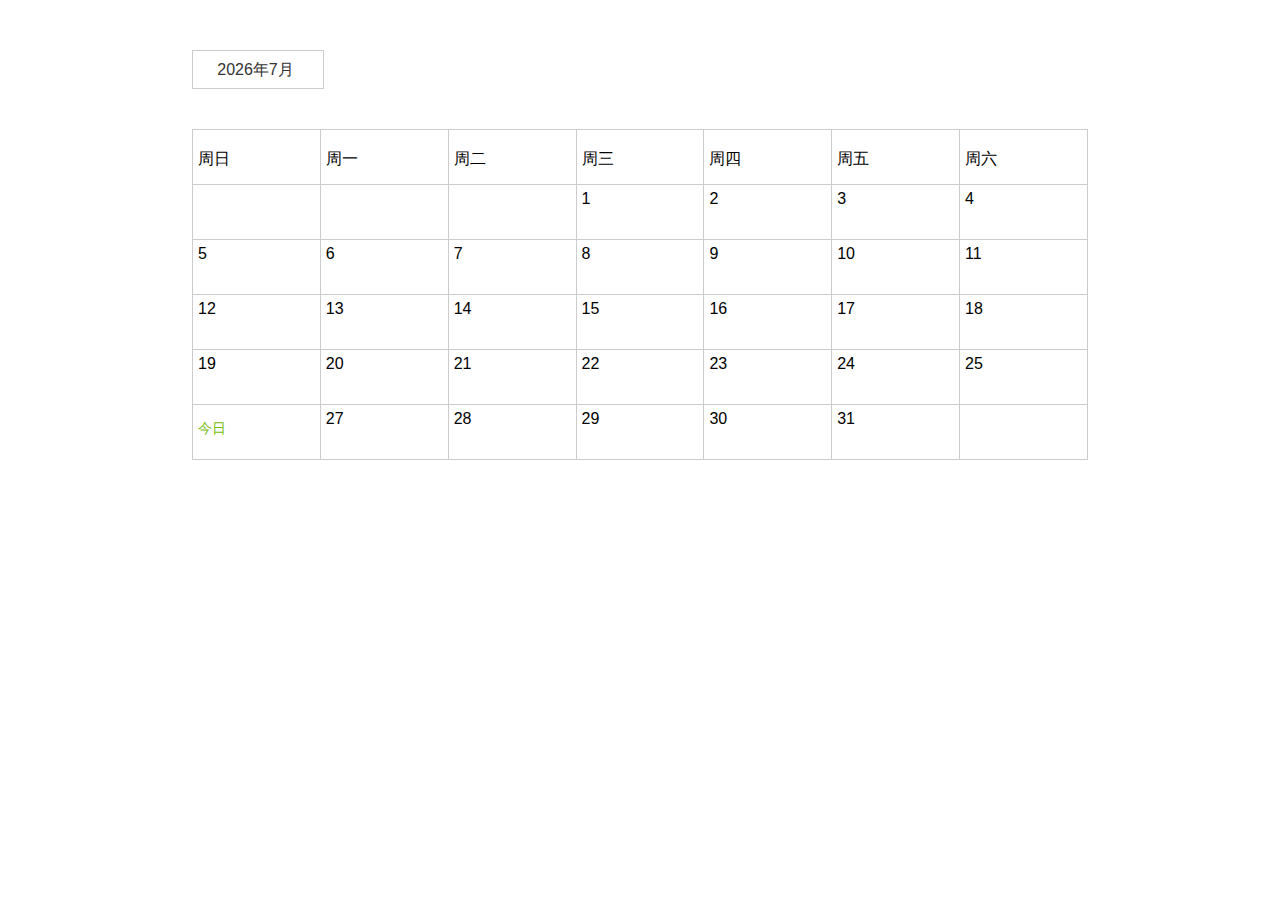
<file: 2017-01-17/calendar/index.html>
<!DOCTYPE html>
<html lang="en">
<head>
	<meta charset="UTF-8">
	<title>Document</title>
	<style type="text/css">
		body,div,li,ul,p,table {margin: 0;padding: 0;}
		body {font: 14px "Microsoft YaHei", "Helvetica Neue", Helvetica, Arial, STHeiti, simsun, sans-serif;}
		.calendar_box {width:70%;margin: auto;}
		.calendar_head {padding: 0 0 40px 0;}
		.calendar_select {cursor: pointer;position:relative;font-size: 16px;color:#333;border:1px solid #ccc;display: inline-block;width: 130px;height: 37px;text-align: center;line-height: 37px;}
		.calendar_select .m-select-v {margin-right: 5px;}
		.calendar_select .fa {font-size: 22px;}
		.m-select-plain {width: 130px;border:1px solid #ccc;list-style: none;border-top:0;text-align: center;position: absolute;top: 38px;left: -1px;background: #fff;display: none;z-index:2;cursor: pointer;}
		.m-select-plain li{padding: 5px 0;}
		.m-select-plain li.current,.m-select-plain li:hover{background: #eee;}
		.calendar_head label {color: #4D4D4D;font-size: 16px;margin-right: 30px;}
		table.calendar_main {width: 100%;}
		table.calendar_main p {color:rgb(236, 108, 33);font-size: 14px;}
		table.calendar_main {border-collapse: collapse;}
		table.calendar_main td,table.calendar_main th {height:55px;padding:5px 0 0 5px;height:55px;box-sizing:border-box;-webkit-box-sizing:border-box;-moz-box-sizing:border-box;width: 125px;text-align: left;font-size: 16px;}
		table.calendar_main td p {margin-top: 10px;}
		table.calendar_main .today {color: #77BD0E;}
	</style>
</head>
<body style="padding-top:50px">
	<div class="calendar_box">
        <div class="calendar_head clearfix">
            <div id="m_select" class="calendar_select">
                <span id="month" class="m-select-v"></span>
                <ul id="m_select_plain" class="m-select-plain">
                    
                </ul>
            </div>
        </div>
        <table id="date_view" class="calendar_main" border="1" borderColor="#ccc"></table>
    </div>
    <script type="text/javascript" src="./js/jquery.js"></script>
    <script type="text/javascript" src="./js/calendar.js"></script>
    <script type="text/javascript">
    	(function(){
    		// 回款日历的数据
		    var url = "./js/calendar.json";
		    calendar.init(url);
    	})();
    </script>
</body>
</html>
</file>
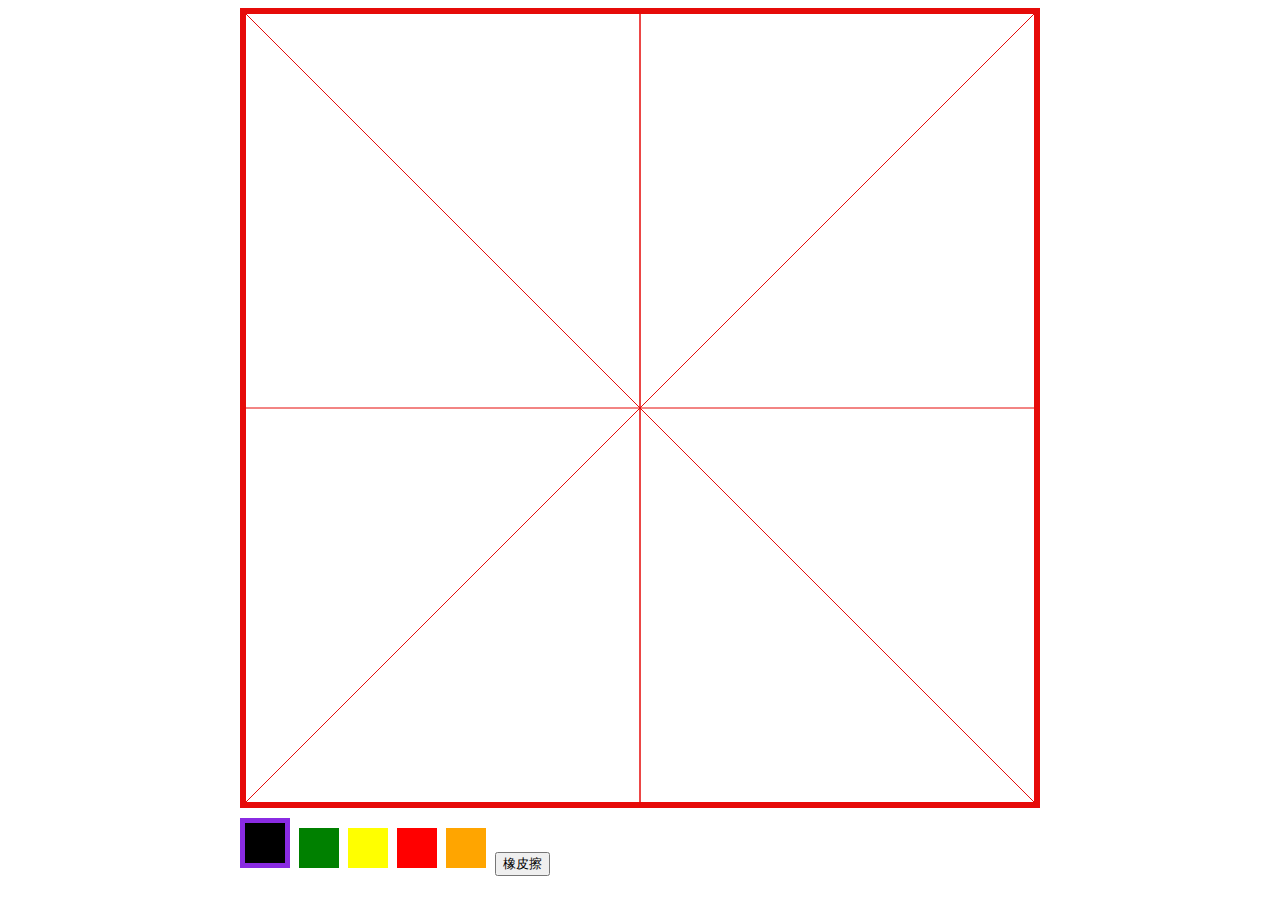
<file: 2017-01-17/canvas/index.html>
<!DOCTYPE html>
<html lang="en">
<head>
	<meta charset="UTF-8">
	<title>Document</title>
	<link rel="stylesheet" type="text/css" href="handwriting.css">
</head>
<body>
	<canvas id="handW">
		您的浏览器不支持canvas
	</canvas>
	<div class="btn_group">
		<div id="black_btn" class="colorBtn active"></div>
		<div id="green_btn" class="colorBtn"></div>
		<div id="yellow_btn" class="colorBtn"></div>
		<div id="red_btn" class="colorBtn"></div>
		<div id="orange_btn" class="colorBtn"></div>
		<button id="clear_btn">橡皮擦</button>
	</div>
	<script type="text/javascript" src="jquery-1.8.1.min.js"></script>
	<script type="text/javascript" src="handwriting.js"></script>
</body>
</html>
</file>
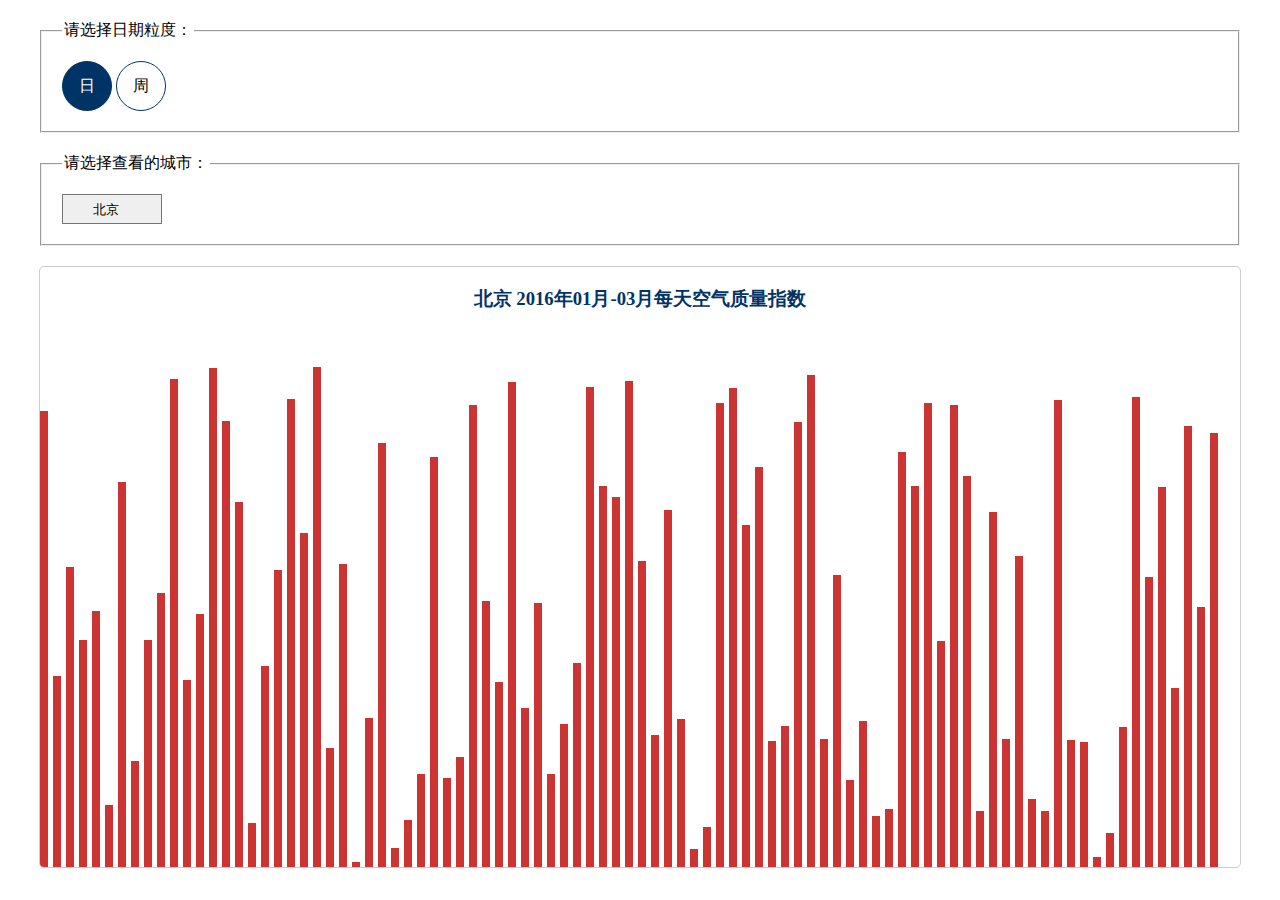
<file: 2017-01-17/ife-baidu-17/index.html>
<!DOCTYPE>
<html>
  <head>
    <meta charset="utf-8">
    <title>IFE JavaScript Task 01</title>
    <style type="text/css">
        fieldset {
           width: 1200px;
           margin: 20px auto;
           padding: 20px;
           box-sizing:border-box;
        }
        h3 {
          text-align: center;
          color: #003366;
        }
        .gra-time {
           display: inline-block;
           width: 3em;
           height: 3em;
           line-height: 3em;
           border:1px solid #003366;
           border-radius: 50%;
           -webkit-border-radius: 50%;
           -moz-border-radius: 50%;
           text-align: center;
           cursor: pointer;
        }
        .gra-time.selected {
           background: #003366;
           color: #fff;
        }
        #city-select {
          appearance:none;
          -webkit-appearance:none;
          -moz-appearance:none;
          width: 100px;
          height: 30px;
          padding-left: 30px;
          outline: 0;
        }
        .aqi-chart-wrap {
          position: relative;
          height: 600px;
          width: 1200px;
          margin: 20px auto;
          border: 1px solid #ccc;
          border-radius: 5px;
          overflow: hidden;
        }
        @keyframes heightAni {
           from {
              bottom: -300px;
           }
           to {
              bottom: 0; 
           }
        }
        .rect1 {
          background: #CC3333;
          position: absolute;
          bottom: 0;
          animation: heightAni .5s ease-out;
          -webkit-animation: heightAni .5s ease-out;
          -moz-animation: heightAni .5s ease-out;

        }
    </style>
  </head>
<body>
  <fieldset id="form-gra-time">
    <legend>请选择日期粒度：</legend>
    <span data-value="day" class="gra-time selected">日</span>
    <span data-value="week" class="gra-time">周</span>
  </fieldset>

  <fieldset>
    <legend>请选择查看的城市：</legend>
    <select id="city-select">
      <option>北京</option>
    </select>
  </fieldset>

  <div id="chart" class="aqi-chart-wrap">
  </div>
  <script src="task17.js"></script>
</body>
</html>
</file>
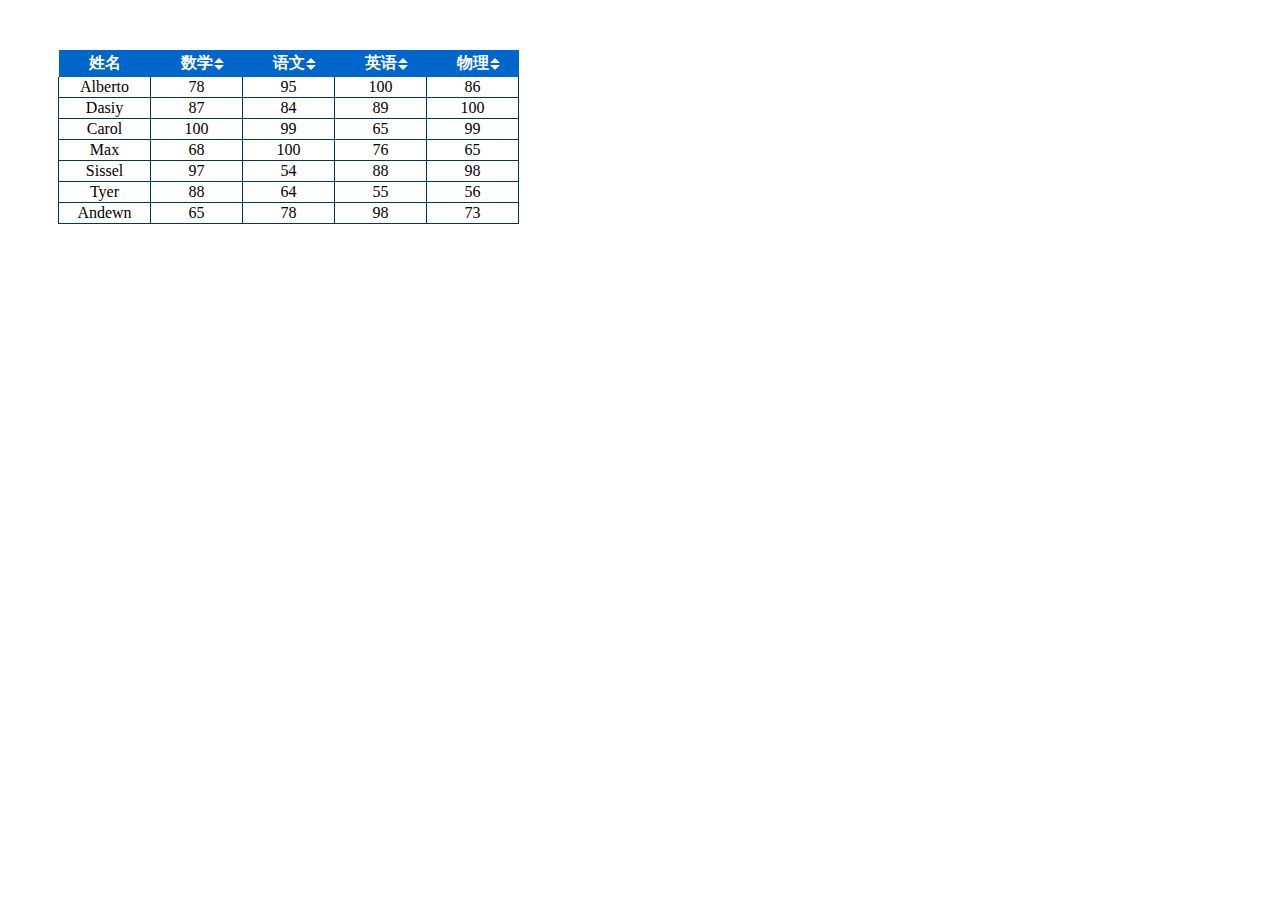
<file: 2017-01-17/sortTable/index.html>
<!DOCTYPE html>
<html lang="en">
<head>
	<meta charset="UTF-8">
	<title>Document</title>
	<style type="text/css">
	    body {
	    	font-family: "Microsoft Yahei";
	    }
	    table {
	    	margin :50px;
	    }
		.sort-table {
			border-collapse:collapse;
			text-align: center;
		}
		.sort-table thead tr {
			background: #0066CC;
			color: #fff;
		}
		.sort-table th {
			padding: 3px 30px;
			position: relative;
		}
		.sort-table td {
			border-width:0 1px 1px 1px;
			border-style: solid;
			border-color: #003366;
		}
		.sortBtns {
			display: inline-block;
			position: absolute;
    		right: 20%;
		}
		i.acs,i.desc {
			display: block;
			width: 0;
			border-width: 5px;
			border-style: solid;
			border-color: transparent transparent #fff transparent;
			cursor: pointer;
		}
		i.desc {
			margin-top: 2px;
			border-color:#fff transparent transparent transparent;
		}
	</style>
</head>
<body>
	<table class="sort-table"></table>
	<script type="text/javascript" src="jquery.js"></script>
	<script type="text/javascript" src="sortTable.js"></script>
	<script type="text/javascript">
			$(".sort-table").sortTable();
	</script>
</body>
</html>
</file>
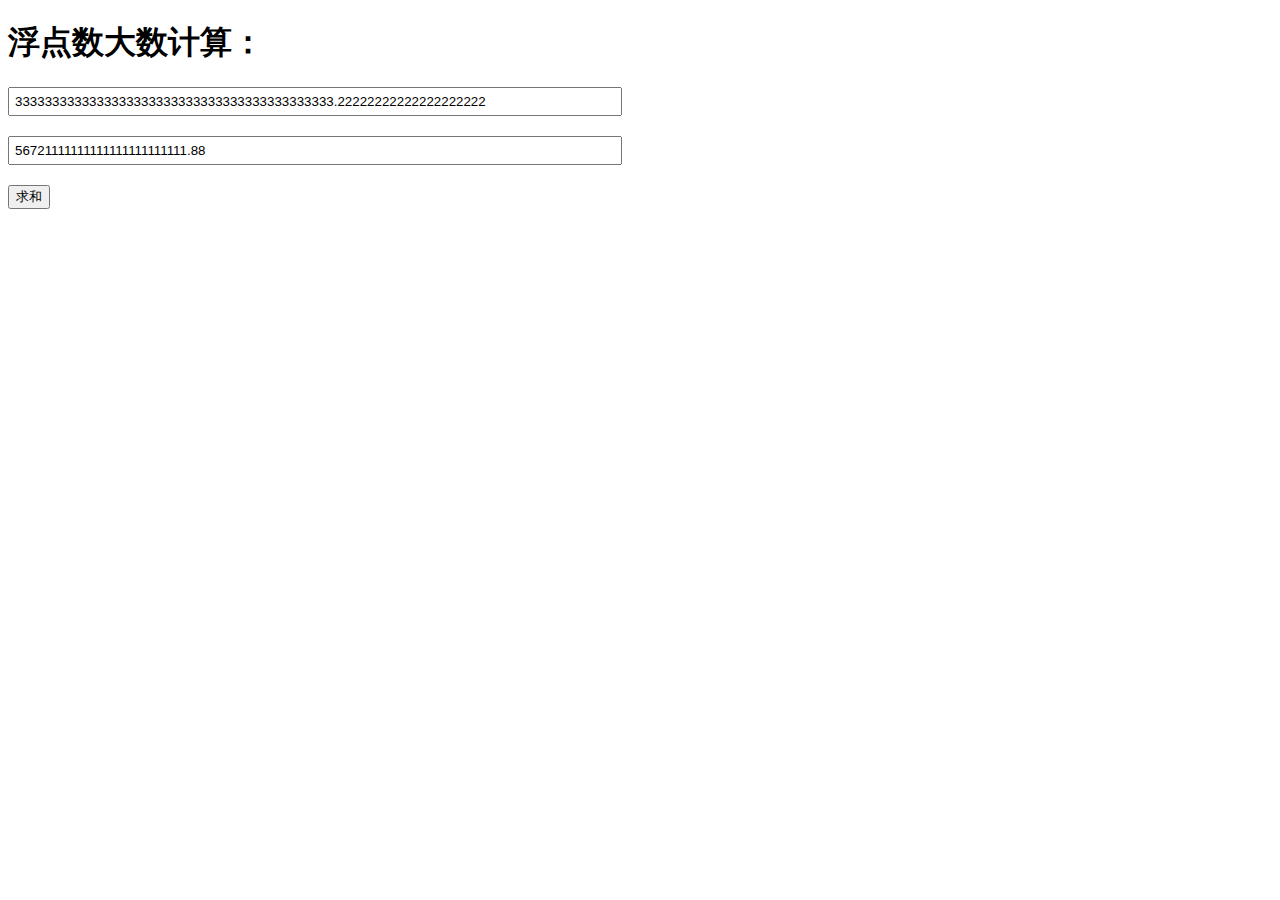
<file: 2017-01-19/greatNumberPlus.html>
<!DOCTYPE html>
<html lang="en">
<head>
	<meta charset="UTF-8">
	<title>Document</title>
	<style type="text/css">
		input {padding: 5px;display: block;width: 600px;margin-bottom: 20px;}
		input:focus,button:focus {outline: 0;}
	</style>
</head>
<body>
	<h1>浮点数大数计算：</h1>
	<input id="num_1" value="3333333333333333333333333333333333333333333.22222222222222222222">
	<input id="num_2" value="56721111111111111111111111.88">
	<button id="run">求和</button>
	<p id="result"></p>
	<script type="text/javascript">
		(function(){
			document.getElementById("run").addEventListener("click",function(){
				var num_1 = document.getElementById("num_1").value,
					num_2 = document.getElementById("num_2").value;
				document.getElementById("result").innerHTML = plus(num_1, num_2);
			},false);

			function plus(a,b){
				a = a.toString();b = b.toString();
				// 是否匹配数字
				if(!a.match(/^\d+(\.\d+)?$/) || !b.match(/^\d+(\.\d+)?$/)){
					return "输入数字";
				}
				// 如果是整数，往后添小数点
				if(!a.match(/\./)){
					console.log(1);
					a += '.';
				}
				if(!b.match(/\./)){
					b += '.';
				}
				var separA = a.split(".");
				var separB = b.split(".");
				var intA = separA[0]?separA[0].length:0;
				var intB = separB[0]?separB[0].length:0;
				var decimalA = separA[1]?separA[1].length:0;
				var	decimalB = separB[1]?separB[1].length:0;
				var decimalMax = Math.max(decimalA,decimalB);
				function supply(string,n,m){
					/*
						在string前面添加n个零，后面添加m个零
					 */
					for(var i = 0; i<n; i++){
						string = "0" + string;
					}
					for(var i = 0; i<m; i++){
						string = string + "0";
					}
					return string;
				}
				// 前后补上零
				if(intA>intB){
					b = supply(b,intA-intB,0);
				}else{
					a = supply(a,intB-intA,0);
				}
				if(decimalA>decimalB){
					b = supply(b,0,decimalA-decimalB);
				}else{
					a = supply(a,0,decimalB-decimalA);
				}
				var arrA = a.split("");
				var arrB = b.split("");
				console.log(a);
				console.log(b);

				// 按位计算
				var carry = 0;
				var resultArr = [];
				for(var i = arrA.length-1; i>=0;i--){
					// 遇到小数点，不做计算
					if(arrA[i]==="."){
						resultArr.unshift(".");
						continue;
					}
					var result = parseInt(arrA[i]) + parseInt(arrB[i]) + carry;
					resultArr.unshift(result%10);
					carry = parseInt(result/10);
				}
				return resultArr.join("");
			}
		})()
	</script>
</body>
</html>
</file>
<file: 2017-01-17/canvas/handwriting.css>
#handW {
	display: block;
	margin: 0 auto;
}
.btn_group {width: 800px;margin: 10px auto;}
.colorBtn {
	width: 40px;
	height: 40px;
	margin-right: 5px;
	display: inline-block;
	cursor: pointer;
}
.colorBtn.active {border:5px solid blueviolet;}
#black_btn {
	background: black;
}
#green_btn {
	background: green;
}
#yellow_btn {
	background: yellow;
}
#red_btn {
	background: red;
}
#orange_btn {
	background: orange;
}
</file>
